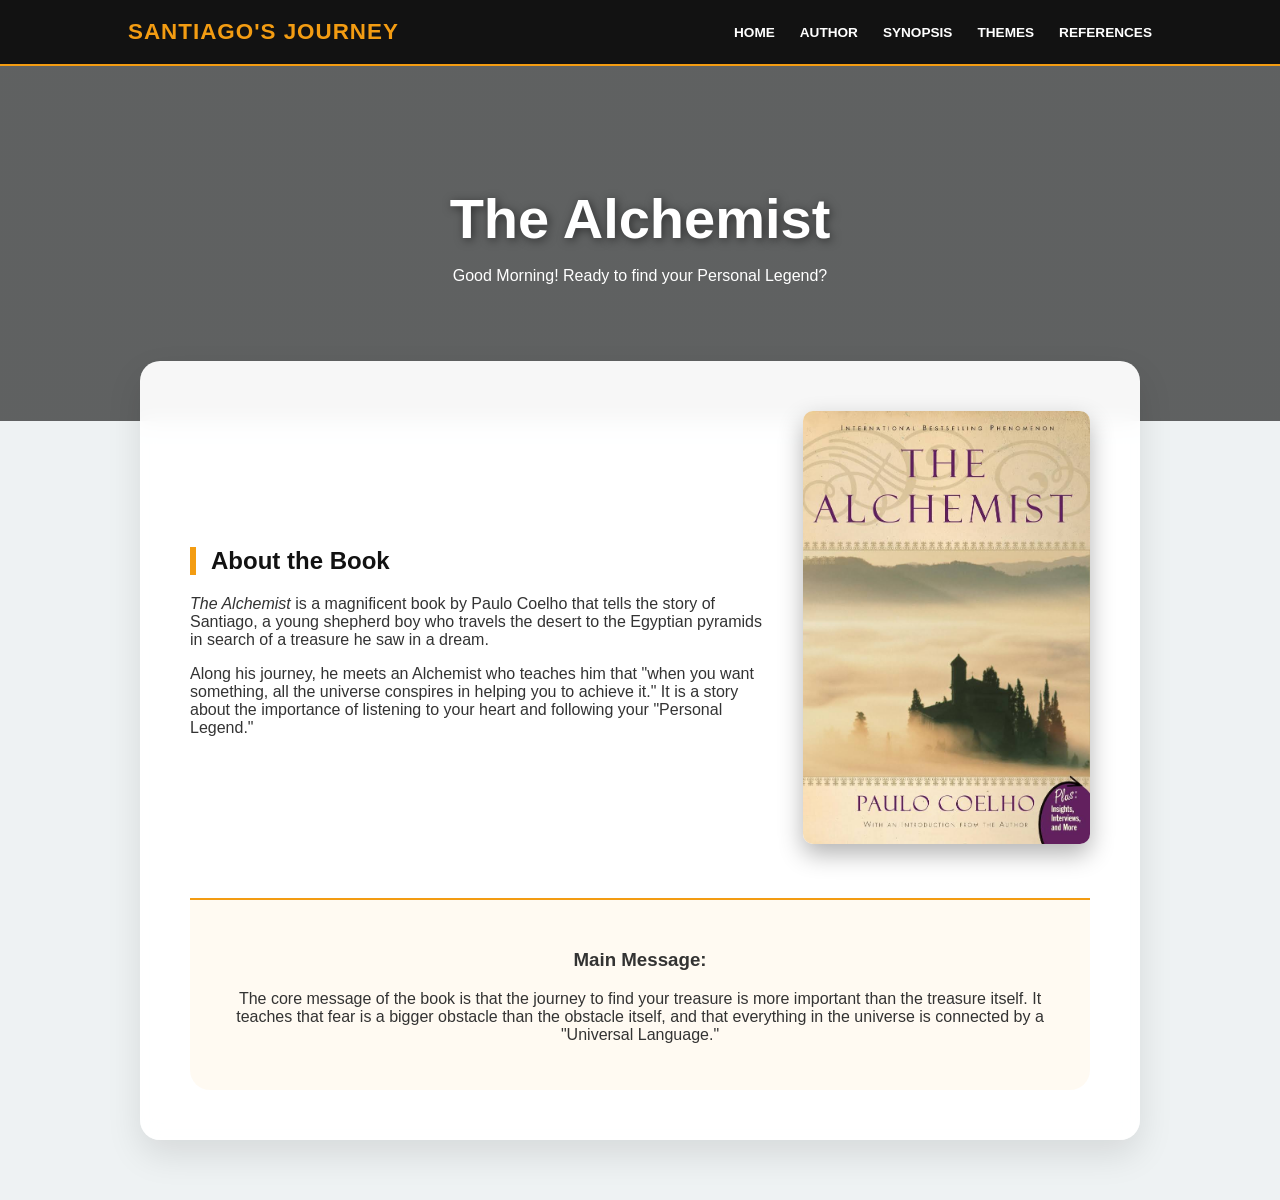
<file: index.html>
<!DOCTYPE html>
<html lang="en">
<head>
    <meta charset="UTF-8">
    <title>The Alchemist | Home</title>
    <link rel="stylesheet" href="style.css">
    <style>
        .content-flex {
            display: flex;
            align-items: center;
            gap: 40px;
            margin-bottom: 40px;
            flex-wrap: wrap;
        }
        .text-side { flex: 2; min-width: 300px; }
        .image-side { flex: 1; min-width: 250px; }
        .book-cover { 
            width: 100%; 
            border-radius: 10px; 
            box-shadow: 0 10px 25px rgba(0,0,0,0.3);
            transition: 0.3s;
        }
        .book-cover:hover { transform: scale(1.02); }
        .main-message {
            text-align: center;
            margin-top: 50px;
            padding: 30px;
            border-top: 2px solid var(--gold);
            background: rgba(243, 156, 18, 0.05);
            border-radius: 0 0 20px 20px;
        }
    </style>
</head>
<body>
    <nav>
        <div class="logo">SANTIAGO'S JOURNEY</div>
        <ul class="nav-links">
            <li><a href="index.html">Home</a></li>
            <li><a href="author.html">Author</a></li>
            <li><a href="synopsis.html">Synopsis</a></li>
            <li><a href="themes.html">Themes</a></li>
            <li><a href="references.html">References</a></li>
        </ul>
    </nav>

    <header class="hero">
        <h1>The Alchemist</h1>
        <p id="dynamic-greeting">Follow the omens...</p>
    </header>

    <div class="container">
        <div class="content-flex">
            <div class="text-side">
                <h2>About the Book</h2>
                <p><em>The Alchemist</em> is a magnificent book by Paulo Coelho that tells the story of Santiago, a young shepherd boy who travels the desert to the Egyptian pyramids in search of a treasure he saw in a dream.</p>
                <p>Along his journey, he meets an Alchemist who teaches him that "when you want something, all the universe conspires in helping you to achieve it." It is a story about the importance of listening to your heart and following your "Personal Legend."</p>
            </div>
            <div class="image-side">
                <img src="alchemist_cover.jpg" alt="The Alchemist Book Cover" class="book-cover">
            </div>
        </div>

        <div class="main-message">
            <h3>Main Message:</h3>
            <p>The core message of the book is that the journey to find your treasure is more important than the treasure itself. It teaches that fear is a bigger obstacle than the obstacle itself, and that everything in the universe is connected by a "Universal Language."</p>
        </div>
    </div>

    <script>
        const hour = new Date().getHours();
        const greeting = hour < 12 ? "Good Morning!" : hour < 18 ? "Good Afternoon!" : "Good Evening!";
        document.getElementById('dynamic-greeting').innerText = greeting + " Ready to find your Personal Legend?";
    </script>
</body>
</html>
</file>
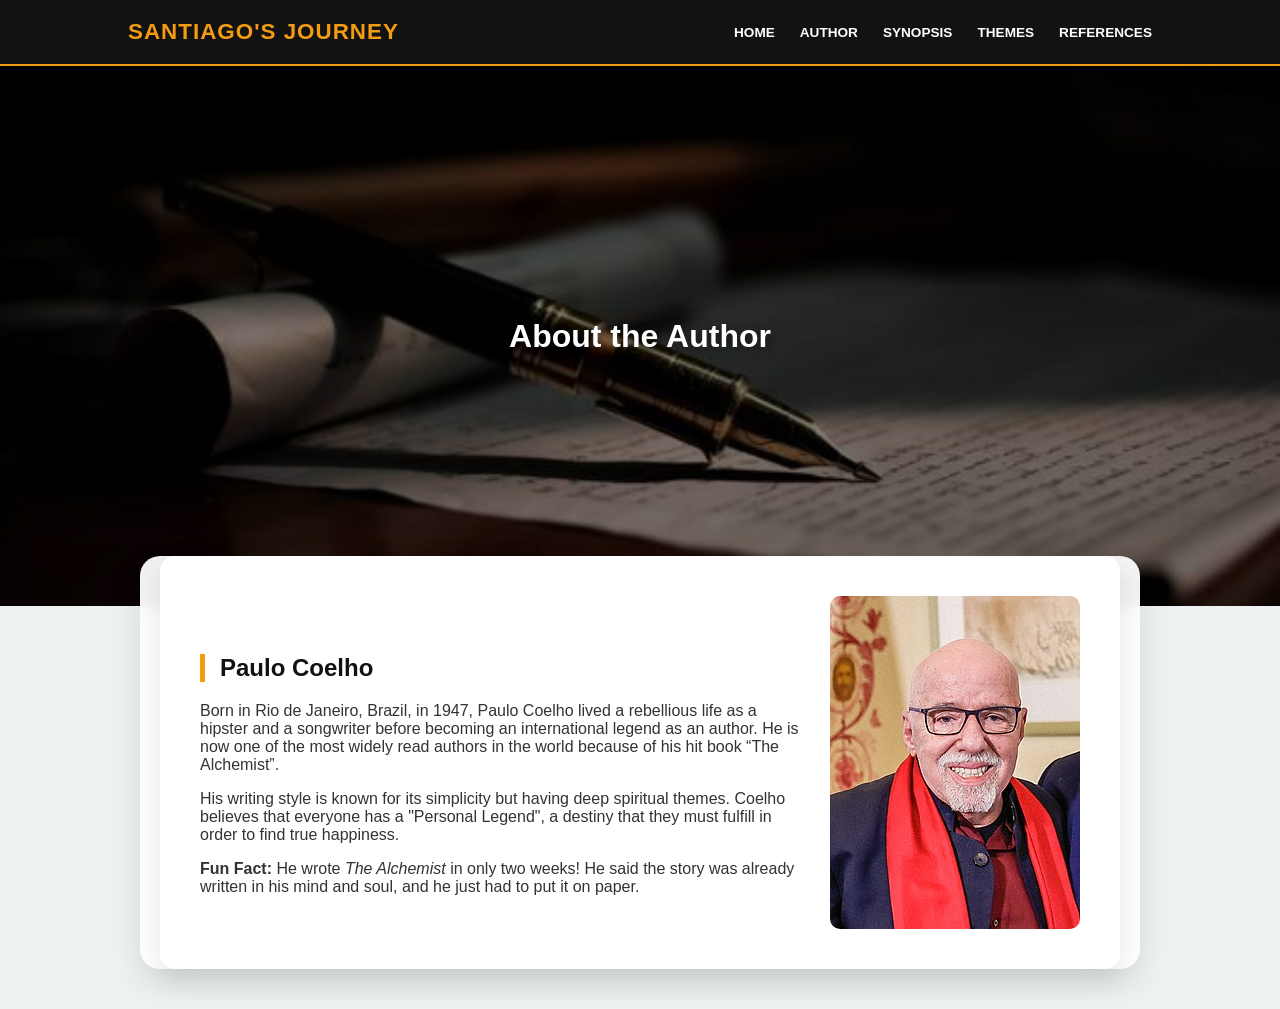
<file: author.html>
<!DOCTYPE html>
<html lang="en">
<head>
    <meta charset="UTF-8">
    <title>Author | Santiago's Journey</title>
    <link rel="stylesheet" href="style.css">
    <style>
        html { scroll-behavior: smooth; }

        /* Hero Header logic from Synopsis/Themes */
        .author-hero {
            position: relative;
            height: 60vh;
            display: flex;
            align-items: center;
            justify-content: center;
            overflow: hidden;
            color: white;
            text-shadow: 2px 2px 10px rgba(0,0,0,0.5);
        }

        .header-bg-img {
            position: absolute;
            top: 0;
            left: 0;
            width: 100%;
            height: 100%;
            object-fit: cover;
            z-index: -1;
            filter: brightness(50%);
        }

        /* Container for the existing card */
        .container {
            max-width: 1000px;
            margin: -50px auto 40px; /* Pulls the card slightly over the header */
            padding: 0 20px;
            position: relative;
            z-index: 10;
        }

        .author-card {
            background: white;
            padding: 40px;
            border-radius: 15px;
            box-shadow: 0 10px 30px rgba(0,0,0,0.1);
            display: flex;
            gap: 30px;
            align-items: center;
        }

        .author-image {
            width: 250px;
            border-radius: 10px;
        }

        .author-info h2 {
            border-left: 5px solid #f39c12;
            padding-left: 15px;
            margin-bottom: 20px;
        }
    </style>
</head>
<body>
    <nav>
        <div class="logo">SANTIAGO'S JOURNEY</div>
        <ul class="nav-links">
            <li><a href="index.html">Home</a></li>
            <li><a href="author.html">Author</a></li>
            <li><a href="synopsis.html">Synopsis</a></li>
            <li><a href="themes.html">Themes</a></li>
            <li><a href="references.html">References</a></li>
        </ul>
    </nav>

    <header class="author-hero">
        <img src="Quil_Paper.jpg" alt="Desert Landscape" class="header-bg-img">
        <h1>About the Author</h1>
    </header>

    <div class="container">
        <div class="author-card">
            <div class="author-info">
                <h2>Paulo Coelho</h2>
                <p>Born in Rio de Janeiro, Brazil, in 1947, Paulo Coelho lived a rebellious life as a hipster and a songwriter before becoming an international legend as an author. He is now one of the most widely read authors in the world because of his hit book “The Alchemist”.</p>
                <p>His writing style is known for its simplicity but having deep spiritual themes. Coelho believes that everyone has a "Personal Legend", a destiny that they must fulfill in order to find true happiness.</p>
                <p><strong>Fun Fact:</strong> He wrote <em>The Alchemist</em> in only two weeks! He said the story was already written in his mind and soul, and he just had to put it on paper.</p>
            </div>
            <img src="Paulo_Coelho.jpg" alt="Paulo Coelho" class="author-image">
        </div>
    </div>
</body>
</html>
</file>
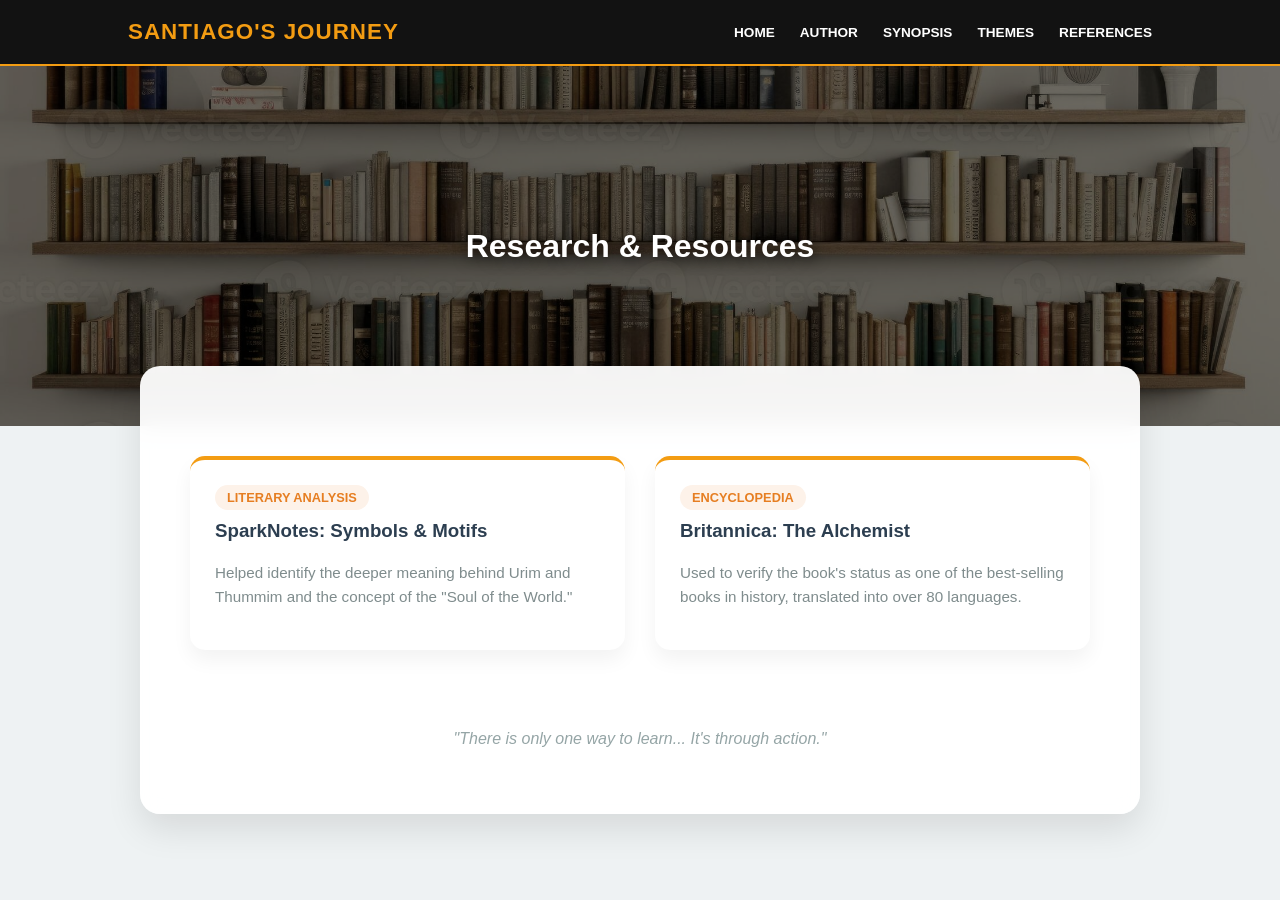
<file: references.html>
<!DOCTYPE html>
<html lang="en">
<head>
    <meta charset="UTF-8">
    <title>References | Santiago's Journey</title>
    <link rel="stylesheet" href="style.css">
    <style>
        html { scroll-behavior: smooth; }

        /* Spicy Hero Header */
        .ref-hero {
            position: relative;
            height: 40vh;
            display: flex;
            align-items: center;
            justify-content: center;
            overflow: hidden;
            color: white;
            text-shadow: 2px 2px 15px rgba(0,0,0,0.7);
        }

        .header-bg-img {
            position: absolute;
            top: 0;
            left: 0;
            width: 100%;
            height: 100%;
            object-fit: cover;
            z-index: -1;
            filter: brightness(40%) sepia(20%);
        }

        /* The Resource Grid */
        .resource-grid {
            display: grid;
            grid-template-columns: repeat(auto-fit, minmax(300px, 1fr));
            gap: 30px;
            padding: 40px 0;
        }

        /* Card Design */
        .ref-card {
            background: white;
            padding: 25px;
            border-radius: 15px;
            box-shadow: 0 10px 20px rgba(0,0,0,0.05);
            transition: all 0.3s ease;
            border-top: 4px solid #f39c12;
            text-decoration: none;
            color: inherit;
            display: block;
        }

        .ref-card:hover {
            transform: translateY(-10px);
            box-shadow: 0 20px 40px rgba(243, 156, 18, 0.2);
            border-top: 4px solid #e67e22;
        }

        .ref-tag {
            display: inline-block;
            background: #fdf2e9;
            color: #e67e22;
            padding: 5px 12px;
            border-radius: 20px;
            font-size: 0.8rem;
            font-weight: bold;
            margin-bottom: 10px;
            text-transform: uppercase;
        }

        .ref-card h3 { margin-top: 0; color: #2c3e50; }
        .ref-card p { font-size: 0.95rem; line-height: 1.6; color: #7f8c8d; }
    </style>
</head>
<body>
    <nav>
        <div class="logo">SANTIAGO'S JOURNEY</div>
        <ul class="nav-links">
            <li><a href="index.html">Home</a></li>
            <li><a href="author.html">Author</a></li>
            <li><a href="synopsis.html">Synopsis</a></li>
            <li><a href="themes.html">Themes</a></li>
            <li><a href="references.html">References</a></li>
        </ul>
    </nav>

    <header class="ref-hero">
        <img src="Bookshelf_Full.jpg" alt="References" class="header-bg-img">
        <h1>Research & Resources</h1>
    </header>

    <div class="container">
        <div class="resource-grid">
            
            <a href="https://www.sparknotes.com/lit/the-alchemist/symbols/" target="_blank" class="ref-card">
                <span class="ref-tag">Literary Analysis</span>
                <h3>SparkNotes: Symbols & Motifs</h3>
                <p>Helped identify the deeper meaning behind Urim and Thummim and the concept of the "Soul of the World."</p>
            </a>

            <a href="https://www.britannica.com/topic/The-Alchemist-novel-by-Coelho" target="_blank" class="ref-card">
                <span class="ref-tag">Encyclopedia</span>
                <h3>Britannica: The Alchemist</h3>
                <p>Used to verify the book's status as one of the best-selling books in history, translated into over 80 languages.</p>
            </a>

        </div>

        <section style="margin-top: 40px; text-align: center; color: #95a5a6;">
            <p><em>"There is only one way to learn... It's through action."</em></p>
        </section>
    </div>
</body>
</html>
</file>
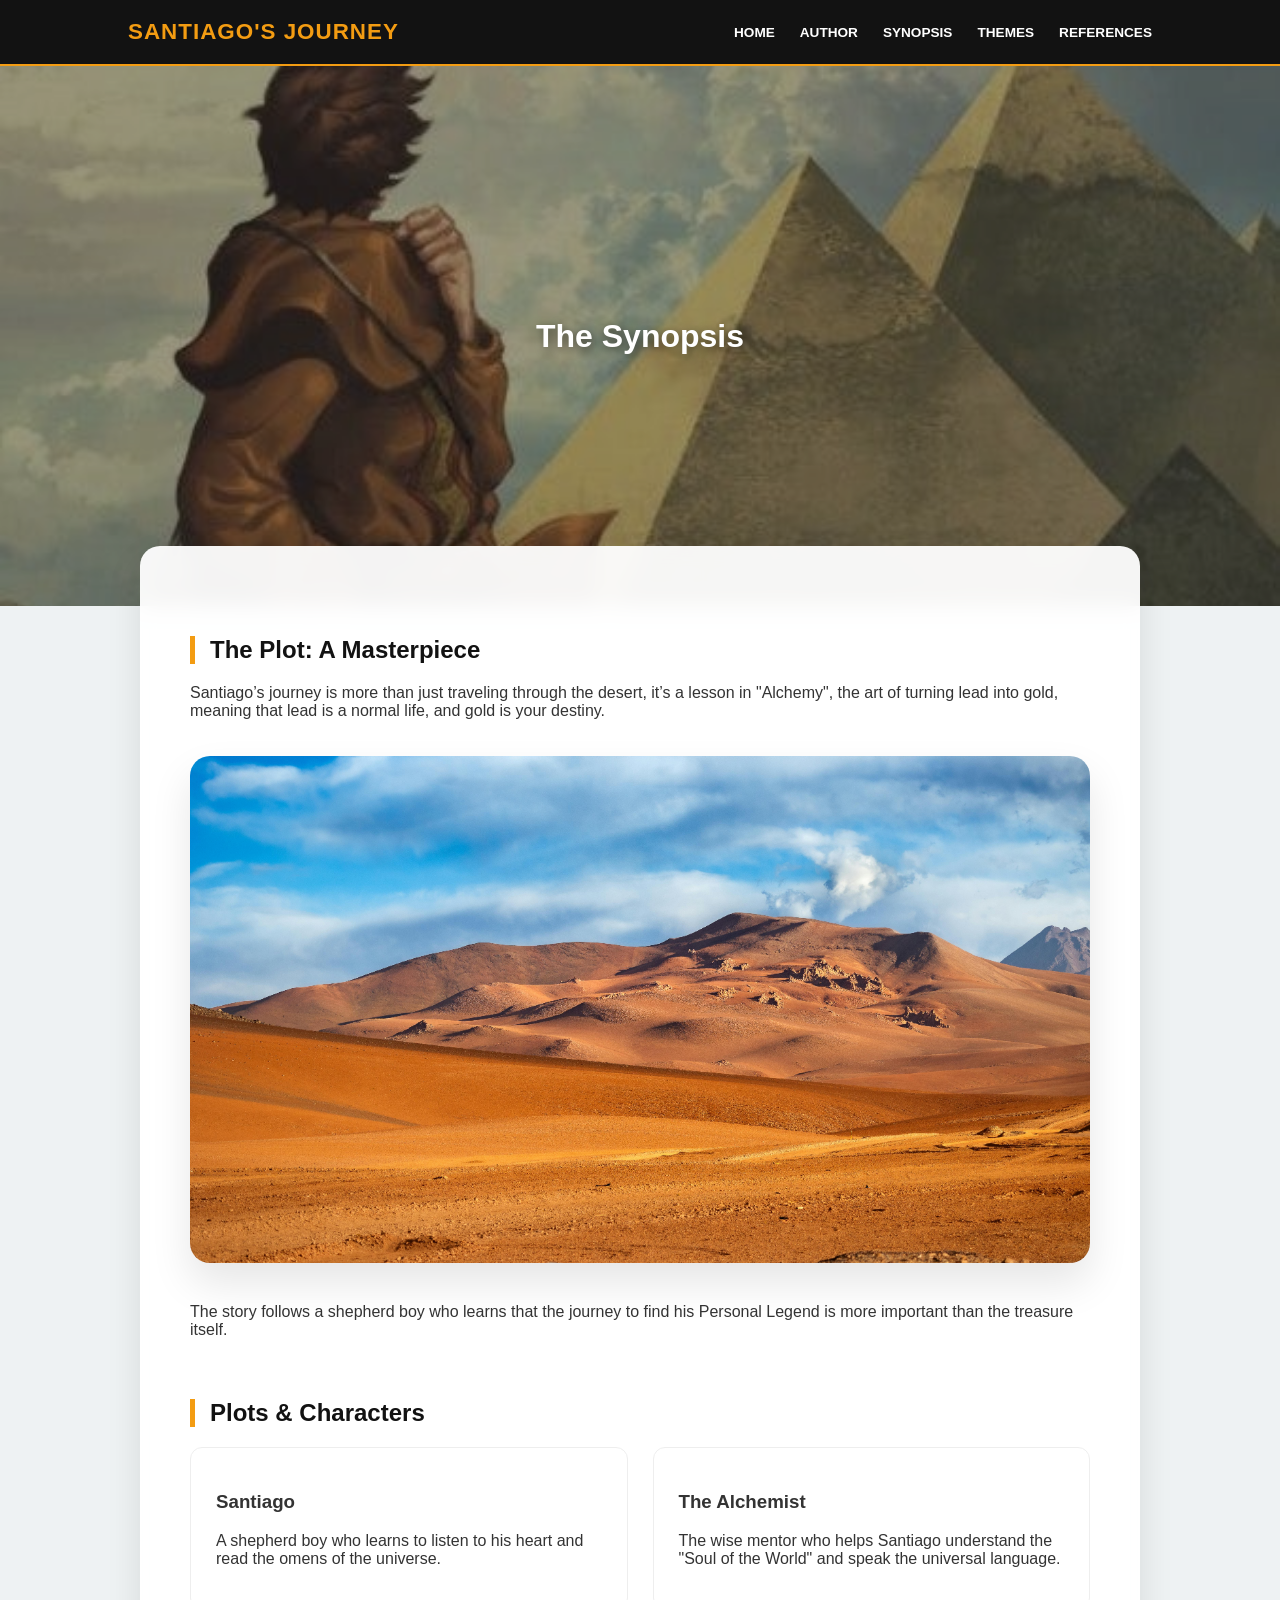
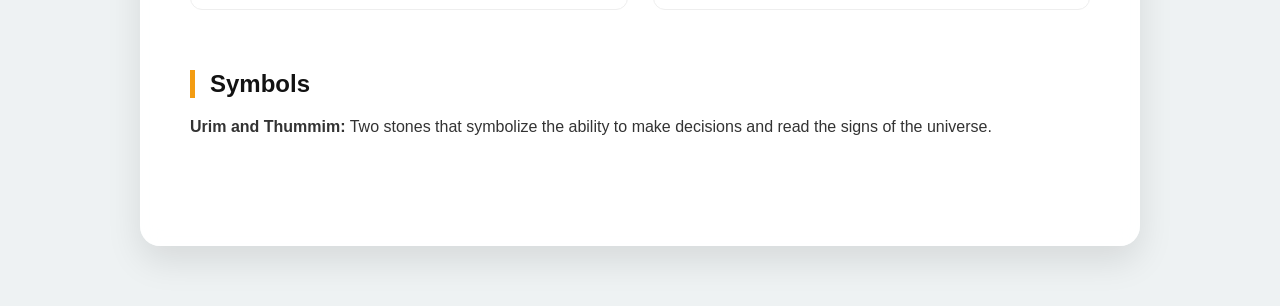
<file: synopsis.html>
<!DOCTYPE html>
<html lang="en">
<head>
    <meta charset="UTF-8">
    <title>Synopsis | Santiago's Journey</title>
    <link rel="stylesheet" href="style.css">
    <style>
        /* Smooth Scrolling logic */
        html {
            scroll-behavior: smooth;
        }

        /* Apple-style "Reveal" animation */
        .fade-in-section {
            opacity: 1;
            transform: translateY(0);
            transition: opacity 0.8s ease-out, transform 0.8s ease-out;
            margin-bottom: 60px;
        }

        /* Hero Container Styling */
        .synopsis-hero {
            position: relative;
            height: 60vh;
            display: flex;
            align-items: center;
            justify-content: center;
            overflow: hidden; /* Keeps the image inside the header */
            color: white;
            text-shadow: 2px 2px 10px rgba(0,0,0,0.5);
        }

        /* This styles your new header image to act like a background */
        .header-bg-img {
            position: absolute;
            top: 0;
            left: 0;
            width: 100%;
            height: 100%;
            object-fit: cover; /* Makes it fill the space perfectly */
            z-index: -1; /* Puts it behind the text */
            filter: brightness(60%); /* Adds that dark tint so text is readable */
        }

        .plot-image {
            width: 100%;
            border-radius: 20px;
            box-shadow: 0 20px 40px rgba(0,0,0,0.1);
            margin: 20px 0;
        }

        /* Clean Card Layout for Characters */
        .character-grid {
            display: grid;
            grid-template-columns: repeat(auto-fit, minmax(300px, 1fr));
            gap: 25px;
            margin-top: 20px;
        }
    </style>
</head>
<body>
    <nav>
        <div class="logo">SANTIAGO'S JOURNEY</div>
        <ul class="nav-links">
            <li><a href="index.html">Home</a></li>
            <li><a href="author.html">Author</a></li>
            <li><a href="synopsis.html">Synopsis</a></li>
            <li><a href="themes.html">Themes</a></li>
            <li><a href="references.html">References</a></li>
        </ul>
    </nav>

    <header class="synopsis-hero">
        <img src="Santiago_Alchemist.jpg" alt="Desert Landscape" class="header-bg-img">
        
        <h1>The Synopsis</h1>
    </header>

    <div class="container">
        <section class="fade-in-section">
            <h2 style="border-left: 5px solid #f39c12; padding-left: 15px;">The Plot: A Masterpiece</h2>
            <p>Santiago’s journey is more than just traveling through the desert, it’s a lesson in "Alchemy", the art of turning lead into gold, meaning that  lead is a normal life, and gold is your destiny.</p>
            <img src="Desert_Landscape.jpg" alt="Desert Landscape" class="plot-image">
            <p>The story follows a shepherd boy who learns that the journey to find his Personal Legend is more important than the treasure itself.</p>
        </section>

        <section class="fade-in-section">
            <h2 style="border-left: 5px solid #f39c12; padding-left: 15px;">Plots & Characters</h2>
            <div class="character-grid">
                <div class="card">
                    <h3>Santiago</h3>
                    <p>A shepherd boy who learns to listen to his heart and read the omens of the universe.</p>
                </div>
                <div class="card">
                    <h3>The Alchemist</h3>
                    <p>The wise mentor who helps Santiago understand the "Soul of the World" and speak the universal language.</p>
                </div>
            </div>
        </section>

        <section class="fade-in-section">
            <h2 style="border-left: 5px solid #f39c12; padding-left: 15px;">Symbols</h2>
            <p><strong>Urim and Thummim:</strong> Two stones that symbolize the ability to make decisions and read the signs of the universe.</p>
        </section>
    </div>
</body>
</html>
</file>
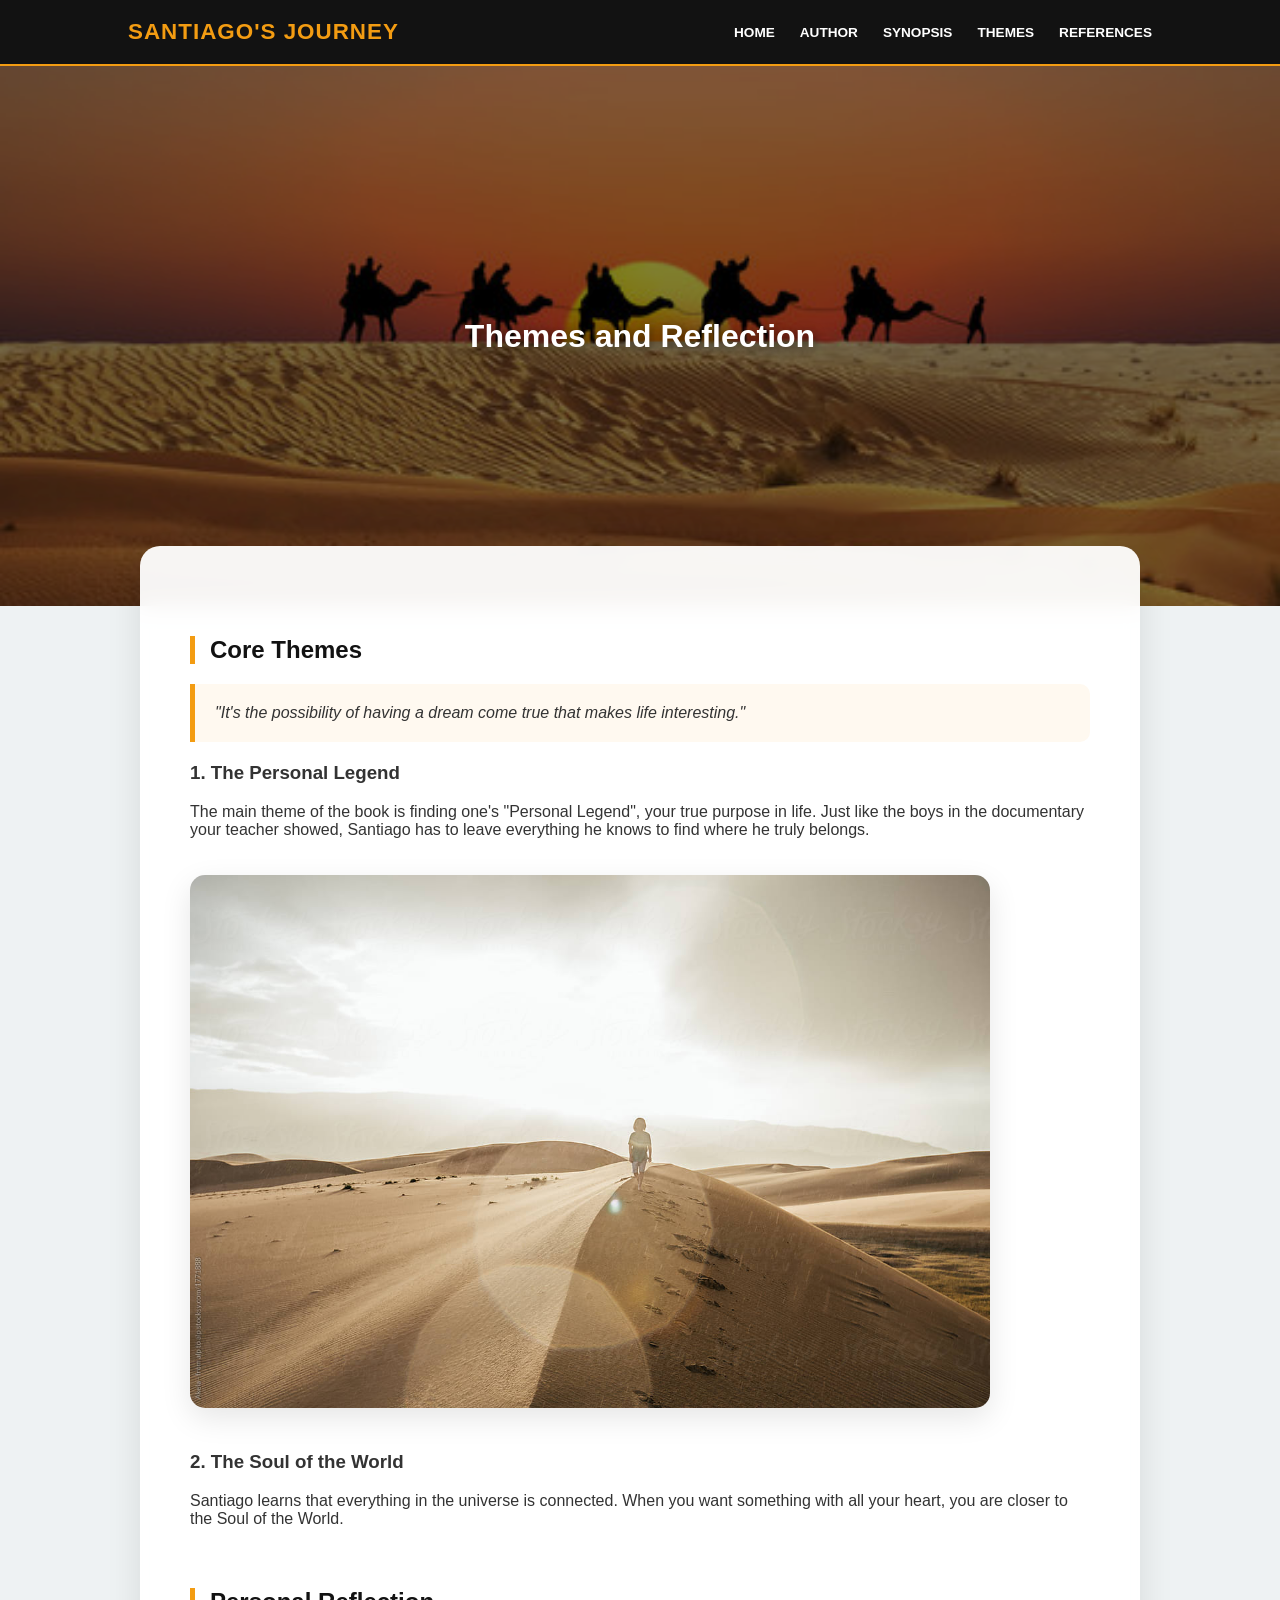
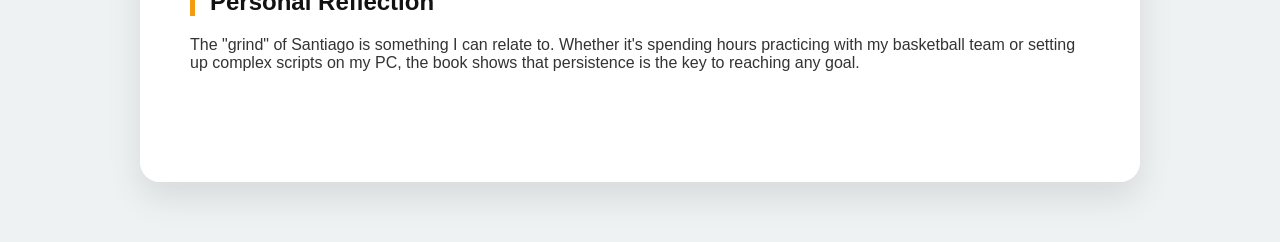
<file: themes.html>
<!DOCTYPE html>
<html lang="en">
<head>
    <meta charset="UTF-8">
    <title>Themes | Santiago's Journey</title>
    <link rel="stylesheet" href="style.css">
    <style>
        html { scroll-behavior: smooth; }

        .fade-in-section {
            opacity: 1;
            transform: translateY(0);
            transition: opacity 0.8s ease-out, transform 0.8s ease-out;
            margin-bottom: 60px;
        }

        /* Matches the style of your Synopsis header */
        .themes-hero {
            position: relative;
            height: 60vh;
            display: flex;
            align-items: center;
            justify-content: center;
            overflow: hidden;
            color: white;
            text-shadow: 2px 2px 10px rgba(0,0,0,0.5);
        }

        .header-bg-img {
            position: absolute;
            top: 0;
            left: 0;
            width: 100%;
            height: 100%;
            object-fit: cover;
            z-index: -1;
            filter: brightness(50%);
        }

        .theme-image {
            width: 100%;
            max-width: 800px;
            border-radius: 15px;
            margin: 20px 0;
            box-shadow: 0 10px 30px rgba(0,0,0,0.1);
        }

        .quote-box {
            background-color: #fff9f0;
            border-left: 5px solid #f39c12;
            padding: 20px;
            font-style: italic;
            margin: 20px 0;
            border-radius: 0 10px 10px 0;
        }
    </style>
</head>
<body>
    <nav>
        <div class="logo">SANTIAGO'S JOURNEY</div>
        <ul class="nav-links">
            <li><a href="index.html">Home</a></li>
            <li><a href="author.html">Author</a></li>
            <li><a href="synopsis.html">Synopsis</a></li>
            <li><a href="themes.html">Themes</a></li>
            <li><a href="references.html">References</a></li>
        </ul>
    </nav>

    <header class="themes-hero">
        <img src="Desert_Arabic.jpg" alt="Themes Header" class="header-bg-img">
        <h1>Themes and Reflection</h1>
    </header>

    <div class="container">
        <section class="fade-in-section">
            <h2 style="border-left: 5px solid #f39c12; padding-left: 15px;">Core Themes</h2>
            
            <div class="quote-box">
                "It's the possibility of having a dream come true that makes life interesting."
            </div>

            <h3>1. The Personal Legend</h3>
            <p>The main theme of the book is finding one's "Personal Legend", your true purpose in life. Just like the boys in the documentary your teacher showed, Santiago has to leave everything he knows to find where he truly belongs.</p>
            
            <img src="Teen_Boy_Desert.jpg" alt="The Journey" class="theme-image">

            <h3>2. The Soul of the World</h3>
            <p>Santiago learns that everything in the universe is connected. When you want something with all your heart, you are closer to the Soul of the World.</p>
        </section>

        <section class="fade-in-section">
            <h2 style="border-left: 5px solid #f39c12; padding-left: 15px;">Personal Reflection</h2>
            <p>The "grind" of Santiago is something I can relate to. Whether it's spending hours practicing with my basketball team or setting up complex scripts on my PC, the book shows that persistence is the key to reaching any goal.</p>
        </section>
    </div>
</body>
</html>
</file>
<file: style.css>
:root {
    --gold: #f39c12;
    --dark: #121212;
    --white: #ffffff;
    --glass: rgba(255, 255, 255, 0.95);
}

* { box-sizing: border-box; scroll-behavior: smooth; }

body {
    font-family: 'Segoe UI', Tahoma, Geneva, Verdana, sans-serif;
    margin: 0;
    background-color: #eef2f3;
    color: #333;
}

/* Nav Bar */
nav {
    background: var(--dark);
    padding: 1.2rem 10%;
    display: flex;
    justify-content: space-between;
    align-items: center;
    position: sticky;
    top: 0;
    z-index: 1000;
    border-bottom: 2px solid var(--gold);
}

.logo { color: var(--gold); font-weight: 800; font-size: 1.4rem; letter-spacing: 1px; }

.nav-links { list-style: none; display: flex; gap: 25px; margin: 0; }
.nav-links a {
    color: white;
    text-decoration: none;
    font-size: 0.85rem;
    font-weight: bold;
    text-transform: uppercase;
    transition: 0.3s;
}

.nav-links a:hover { color: var(--gold); transform: translateY(-2px); }

/* Hero Section - FIXED TILING */
.hero {
    background: linear-gradient(rgba(0,0,0,0.6), rgba(0,0,0,0.6)), 
                url('https://images.unsplash.com/photo-1509316785289-025f5b846b35?auto=format&fit=crop&w=1200');
    background-size: cover;          /* STRETCHES IMAGE TO FIT */
    background-repeat: no-repeat;    /* PREVENTS SECOND PIC */
    background-position: center;     /* CENTERS THE VIEW */
    background-attachment: fixed;    /* PARALLAX EFFECT */
    color: white;
    text-align: center;
    padding: 120px 20px;
}

.hero h1 { font-size: 3.5rem; margin: 0; text-shadow: 2px 2px 10px rgba(0,0,0,0.5); }

/* Container */
.container {
    max-width: 1000px;
    margin: -60px auto 60px auto;
    background: var(--glass);
    padding: 50px;
    border-radius: 20px;
    box-shadow: 0 15px 35px rgba(0,0,0,0.1);
    backdrop-filter: blur(10px);
}

h2 { color: var(--dark); border-left: 6px solid var(--gold); padding-left: 15px; margin-top: 40px; }

.grid { display: grid; grid-template-columns: repeat(auto-fit, minmax(280px, 1fr)); gap: 25px; margin-top: 25px; }

.card {
    background: white;
    padding: 25px;
    border-radius: 12px;
    border: 1px solid #eee;
    transition: 0.3s;
}

.card:hover { transform: translateY(-8px); border-color: var(--gold); }

.quote {
    font-style: italic;
    font-size: 1.2rem;
    background: #fdf2e2;
    padding: 20px;
    border-radius: 10px;
    border-left: 5px solid var(--gold);
}
</file>
